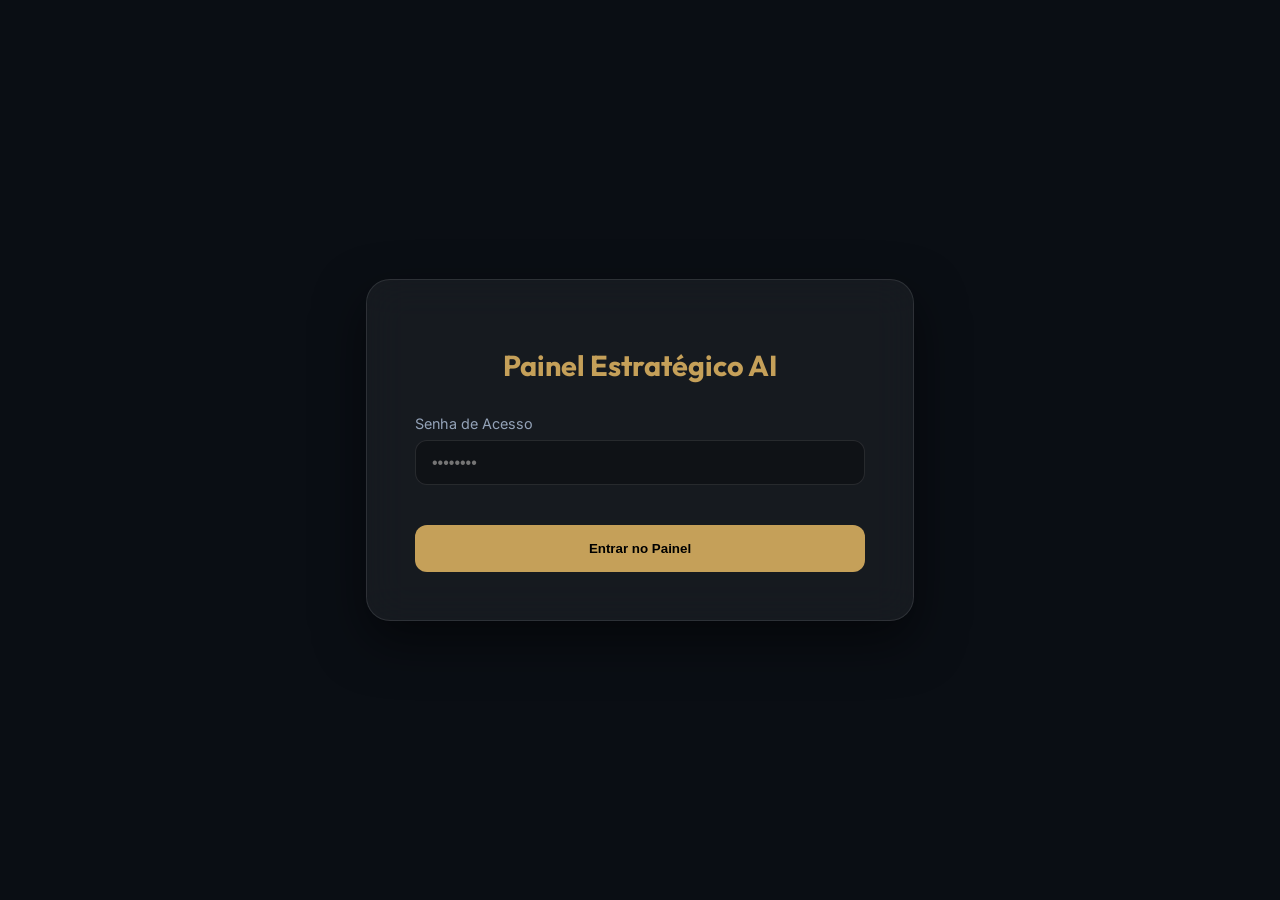
<file: ALVES_ADVOCACIA_SITE/admin.html>
<!DOCTYPE html>
<html lang="pt-br">
<head>
    <meta charset="UTF-8">
    <meta name="viewport" content="width=device-width, initial-scale=1.0">
    <title>Admin - Alves Advocacia</title>
    <link href="https://fonts.googleapis.com/css2?family=Inter:wght@400;600&family=Outfit:wght@700&display=swap" rel="stylesheet">
    <style>
        :root {
            --gold: #c5a059;
            --bg: #0a0e14;
            --glass: rgba(255, 255, 255, 0.05);
            --border: rgba(255, 255, 255, 0.1);
        }
        body {
            background: var(--bg);
            color: #e0e6ed;
            font-family: 'Inter', sans-serif;
            display: flex;
            align-items: center;
            justify-content: center;
            min-height: 100vh;
            margin: 0;
        }
        .admin-card {
            background: var(--glass);
            backdrop-filter: blur(20px);
            border: 1px solid var(--border);
            padding: 3rem;
            border-radius: 24px;
            width: 100%;
            max-width: 450px;
            box-shadow: 0 20px 50px rgba(0,0,0,0.5);
        }
        h1 {
            font-family: 'Outfit', sans-serif;
            font-size: 1.8rem;
            margin-bottom: 2rem;
            color: var(--gold);
            text-align: center;
        }
        .form-group {
            margin-bottom: 1.5rem;
        }
        label {
            display: block;
            margin-bottom: 0.5rem;
            font-size: 0.9rem;
            color: #94a3b8;
        }
        input {
            width: 100%;
            padding: 0.8rem 1rem;
            background: rgba(0,0,0,0.3);
            border: 1px solid var(--border);
            border-radius: 12px;
            color: white;
            font-size: 1rem;
            box-sizing: border-box;
        }
        .btn {
            width: 100%;
            padding: 1rem;
            background: var(--gold);
            color: black;
            border: none;
            border-radius: 12px;
            font-weight: 700;
            cursor: pointer;
            margin-top: 1rem;
            transition: transform 0.2s;
        }
        .btn:hover { transform: scale(1.02); }
        #auth-section { display: block; }
        #config-section { display: none; }
        .success-msg { color: #00ffa3; font-size: 0.85rem; margin-top: 0.5rem; display: none; }
    </style>
</head>
<body>
    <div class="admin-card">
        <h1>Painel Estratégico AI</h1>
        
        <!-- SEÇÃO DE LOGIN -->
        <div id="auth-section">
            <div class="form-group">
                <label>Senha de Acesso</label>
                <input type="password" id="admin-pass" placeholder="••••••••">
            </div>
            <button class="btn" onclick="checkAuth()">Entrar no Painel</button>
            <p id="error-msg" style="color: #ff4d4d; font-size: 0.85rem; margin-top: 1rem; text-align: center; display: none;">Senha incorreta. Tente novamente.</p>
        </div>

        <!-- SEÇÃO DE CONFIGURAÇÃO -->
        <div id="config-section">
            <div class="form-group">
                <label>OpenAI ChatGPT API Key (GPT-4o mini)</label>
                <input type="password" id="openai-key" placeholder="sk-proj-...">
                <p style="font-size: 0.75rem; color: #64748b; margin-top: 5px;">Gere sua chave em: <a href="https://platform.openai.com/api-keys" target="_blank" style="color: var(--gold);">platform.openai.com</a></p>
            </div>
            <div class="form-group">
                <label>WhatsApp de Conversão</label>
                <input type="text" id="phone-lead" placeholder="Ex: 5511998274209">
            </div>
            <button class="btn" onclick="saveConfig()">Salvar Configurações</button>
            <p class="success-msg" id="save-msg">✓ Configurações salvas com sucesso!</p>
            <button class="btn" style="background: transparent; border: 1px solid #ff4d4d; color: #ff4d4d; margin-top: 2rem;" onclick="logout()">Sair</button>
        </div>
    </div>

    <script>
        // SENHA PADRÃO: alves2026
        const SECRET = "alves2026";

        function checkAuth() {
            const pass = document.getElementById('admin-pass').value;
            if(pass === SECRET) {
                document.getElementById('auth-section').style.display = 'none';
                document.getElementById('config-section').style.display = 'block';
                loadConfig();
            } else {
                document.getElementById('error-msg').style.display = 'block';
            }
        }

        function saveConfig() {
            const key = document.getElementById('openai-key').value;
            const phone = document.getElementById('phone-lead').value;
            
            localStorage.setItem('ALVES_OPENAI_KEY', key);
            localStorage.setItem('ALVES_LEAD_PHONE', phone);
            
            const msg = document.getElementById('save-msg');
            msg.style.display = 'block';
            setTimeout(() => msg.style.display = 'none', 3000);
        }

        function loadConfig() {
            document.getElementById('openai-key').value = localStorage.getItem('ALVES_OPENAI_KEY') || localStorage.getItem('ALVES_GEMINI_KEY') || "";
            document.getElementById('phone-lead').value = localStorage.getItem('ALVES_LEAD_PHONE') || "5511998274209";
        }

        function logout() {
            location.reload();
        }
    </script>
</body>
</html>
</file>
